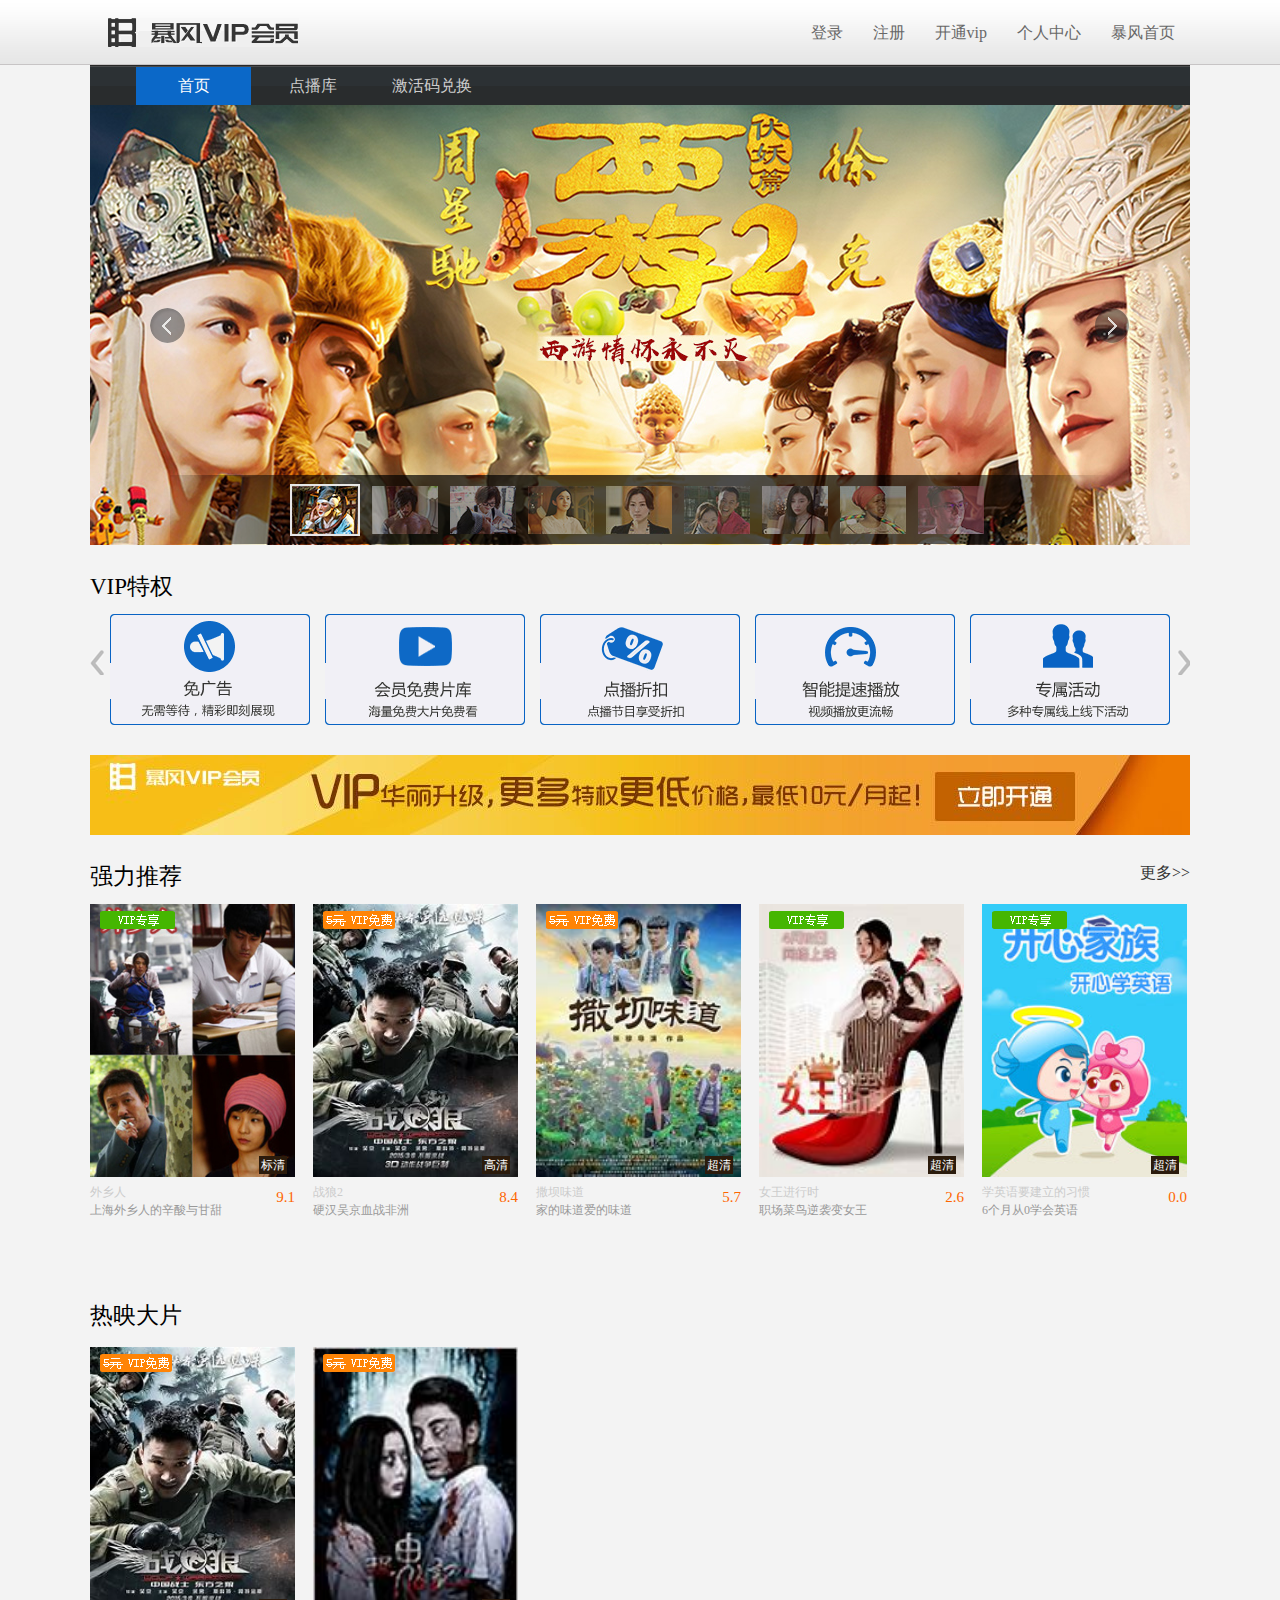
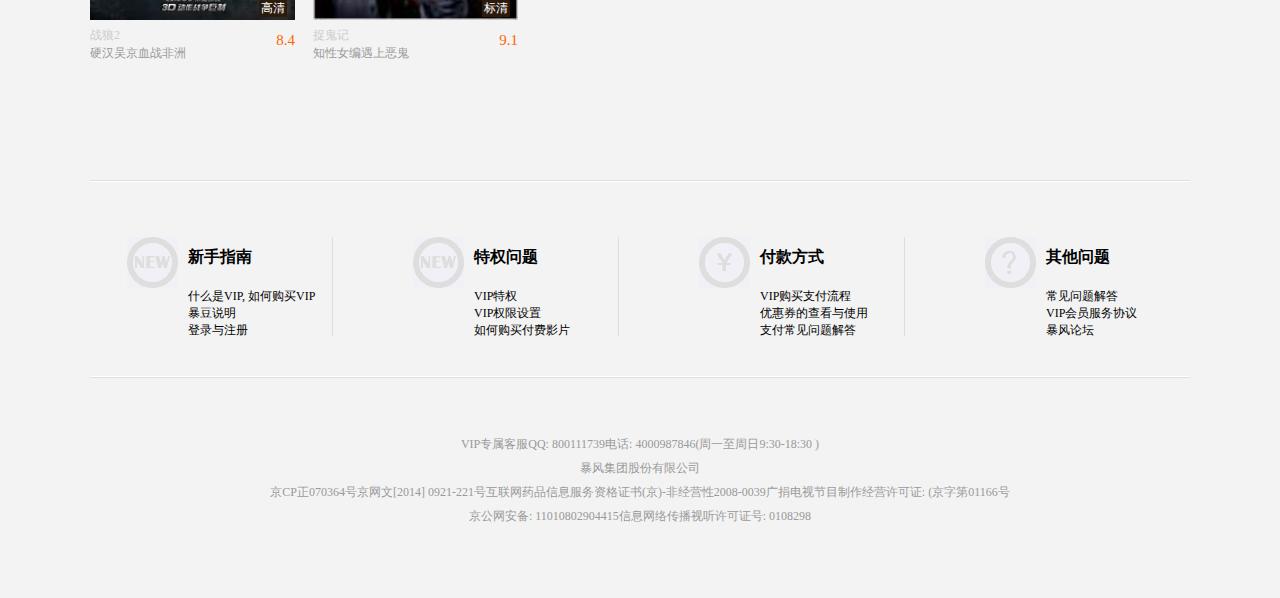
<file: html/index.html>
<!DOCTYPE html>
<html lang="en">
<head>
    <meta charset="UTF-8">
    <title>index</title>
    <link rel="stylesheet" href="../css/reset.css">
    <link rel="stylesheet" href="../css/index.css">
    <script src = "../js/index.js"></script>
</head>
<body>
    <!--  头部导航栏  -->
    <div class="header">
        <div class="wrap wrap_pad">
            <a href="javascript:;" class = "logo">
                <img src="../images/vip.gif" alt="vip">
            </a>
            <ul>
                <li><a href="./login.html">登录</a></li>
                <li><a href="./register.html">注册</a></li>
                <li><a href="javascript:;">开通vip</a></li>
                <li><a href="javascript:;">个人中心</a></li>
                <li><a href="javascript:;">暴风首页</a></li>
            </ul>
        </div>
    </div>

    <div class="main wrap">
        <div class="main_topNav">
            <ul class = "main_topNavMenu">
                <li class="active"><a href="javascript:;">首页</a></li>
                <li><a href="./movies.html">点播库</a></li>
                <li><a href="javascript:;">激活码兑换</a></li>
            </ul>
        </div>
        <div class="main_banner">
            <ul class="lunbo1">
                <li>
                    <img src="../images/image/banner_1.jpg" alt="">
                </li>
                <li>
                    <img src="../images/image/banner_2.jpg" alt="">
                </li>
                <li>
                    <img src="../images/image/banner_3.jpg" alt="">
                </li>
                <li>
                    <img src="../images/image/banner_4.jpg" alt="">
                </li>
                <li>
                    <img src="../images/image/banner_5.jpg" alt="">
                </li>
                <li>
                    <img src="../images/image/banner_6.jpg" alt="">
                </li>
                <li>
                    <img src="../images/image/banner_7.jpg" alt="">
                </li>
                <li>
                    <img src="../images/image/banner_8.jpg" alt="">
                </li>
                <li>
                    <img src="../images/image/banner_9.jpg" alt="">
                </li>
            </ul>
            <div class="bg">
                <ul class="lunbo2">
                    <li class = "active">
                        <img src="../images/image/banner_pic_1.jpg" alt="">
                    </li>
                    <li>
                        <img src="../images/image/banner_pic_2.jpg" alt="">
                    </li>
                    <li>
                        <img src="../images/image/banner_pic_3.jpg" alt="">
                    </li>
                    <li>
                        <img src="../images/image/banner_pic_4.jpg" alt="">
                    </li>
                    <li>
                        <img src="../images/image/banner_pic_5.jpg" alt="">
                    </li>
                    <li>
                        <img src="../images/image/banner_pic_6.jpg" alt="">
                    </li>
                    <li>
                        <img src="../images/image/banner_pic_7.jpg" alt="">
                    </li>
                    <li>
                        <img src="../images/image/banner_pic_8.jpg" alt="">
                    </li>
                    <li>
                        <img src="../images/image/banner_pic_9.jpg" alt="">
                    </li>
                </ul>
            </div>
            <div class="btn btnL"></div>
            <div class="btn btnR"></div>
        </div>
        <div class="main_vip">
            <h3>VIP特权</h3>
            <div class="vip_lunbo">
                <ul class = "vipUl">
                    <li></li>
                    <li></li>
                    <li></li>
                    <li></li>
                    <li></li>
                    <li></li>
                    <li></li>
                    <li></li>
                    <li></li>
                    <li></li>
                    <li></li>
                </ul>
            </div>
            <div class="vip_btn"></div>
            <div class="vip_btn vip_btnR"></div>
        </div>
        <a class="main_ad">
            <img src="../images/image/banner.jpg" alt="">
        </a>
        <div class="recommend">
           <div class="recommend_top">
               <h3>强力推荐</h3>
               <a href="javascript:;">更多>></a>
           </div>
            <ul class = "rec"></ul>
        </div>
        <div class="hot">
            <h3 class="hot_top">热映大片</h3>
            <ul class = "hotMovie">

            </ul>
        </div>
        <div class="split wrap"></div>
        <ul class="others">
            <li>
                <div class="sprite"></div>
                <dl>
                    <dt>新手指南</dt>
                    <dd>什么是VIP, 如何购买VIP</dd>
                    <dd>暴豆说明</dd>
                    <dd>登录与注册</dd>
                </dl>
            </li>
            <li>
                <div class="sprite"></div>
                <dl>
                    <dt>特权问题</dt>
                    <dd>VIP特权</dd>
                    <dd>VIP权限设置</dd>
                    <dd>如何购买付费影片</dd>
                </dl>
            </li>
            <li>
                <div class="sprite"></div>
                <dl>
                    <dt>付款方式</dt>
                    <dd>VIP购买支付流程</dd>
                    <dd>优惠券的查看与使用</dd>
                    <dd>支付常见问题解答 </dd>
                </dl>
            </li>
            <li>
                <div class="sprite"></div>
                <dl>
                    <dt>其他问题</dt>
                    <dd>常见问题解答</dd>
                    <dd>VIP会员服务协议</dd>
                    <dd>暴风论坛</dd>
                </dl>
            </li>
        </ul>
        <div class="split1 wrap"></div>
    </div>
    <!--   页面底部 -->
    <div class="bottom wrap">
        <p>
            VIP专属客服QQ: 800111739电话: 4000987846(周一至周日9:30-18:30 )
        </p>
        <p>
            暴风集团股份有限公司
        </p>
        <p>
            京CP正070364号京网文[2014] 0921-221号互联网药品信息服务资格证书(京)-非经营性2008-0039广捐电视节目制作经营许可证: (京字第01166号
        </p>
        <p>
            京公网安备: 11010802904415信息网络传播视听许可证号: 0108298
        </p>
    </div>
</body>
</html>
</file>
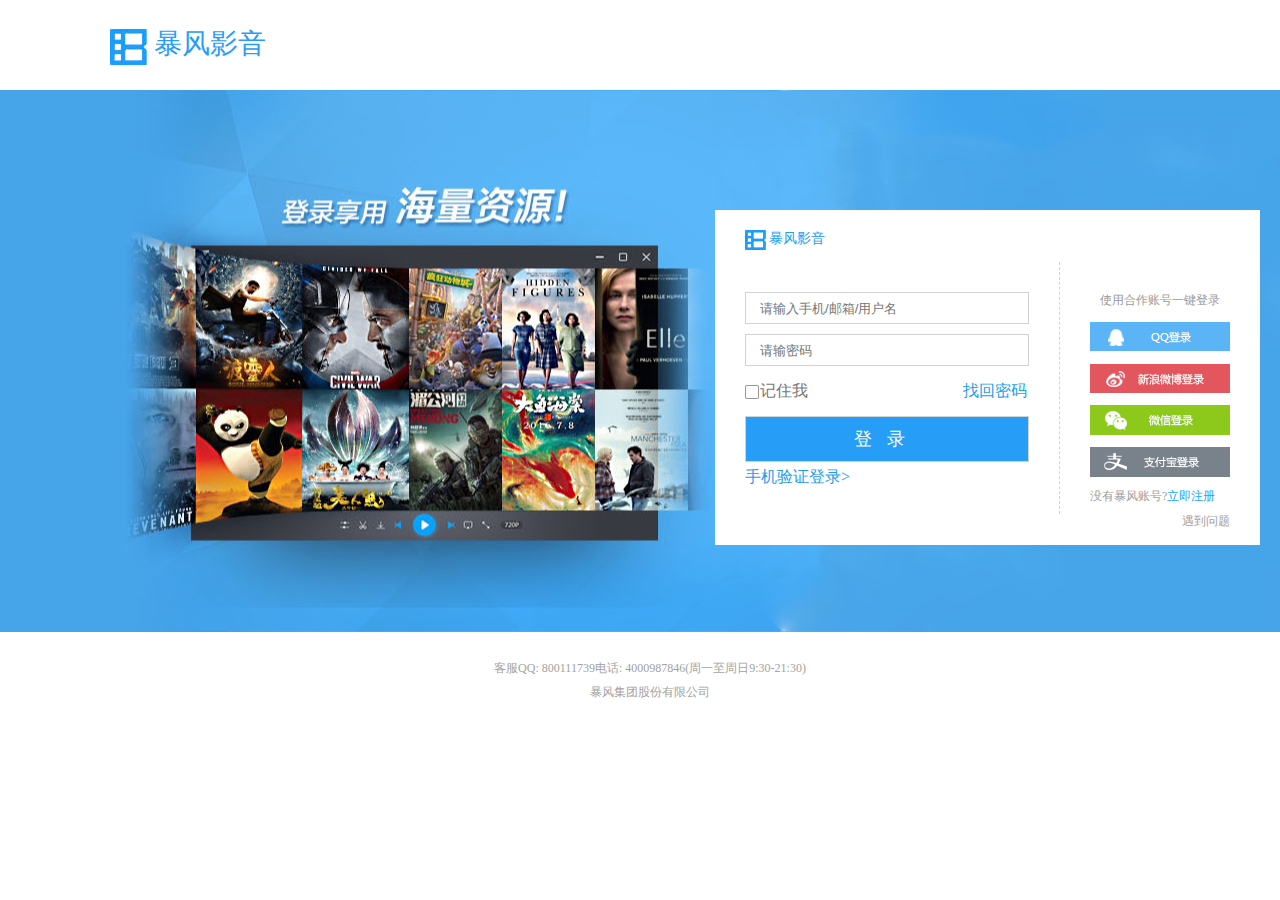
<file: html/login.html>
<!DOCTYPE html>
<html lang="en">
    <head>
        <meta charset="UTF-8">
        <title>login</title>
        <link rel="stylesheet" href="../css/reset.css">
        <link rel="stylesheet" href="../css/login.css">
        <link rel="stylesheet" href="../css/common.css">
        <link rel="stylesheet" href="http://at.alicdn.com/t/font_1540320_uufq89tdins.css">
        <script src = "../js/login.js"></script>
    </head>
<body>
    <!--  页面头部  -->
    <div class="header wrap">
        <a href="javascript:;">
            <img src="../images/logo.gif" alt="">
            暴风影音
        </a>
    </div>
    <!--  页面主体  -->
    <div class="main">

        <div class = "main_right">
            <a href="javascript:;">
                <img src="../images/logo.gif" alt="">
                暴风影音
                <span class = "close iconfont icon-cha"></span>
            </a>
            <form action="#">
                <div id="tip"></div>
                <div class="username input">
                    <span class = "icon-xingmingyonghumingnicheng iconfont "></span>
                    <input id = "username" type="text" placeholder="请输入手机/邮箱/用户名">
                </div>
                <div class="password input">
                    <span class = "icon-suo iconfont "></span>
                    <input id = "userpass" type="password" placeholder="请输密码">
                </div>
                <div class="input input1">
                    <div class="checkbox"></div>记住我
                    <a href="javascript:;" class = "find">找回密码</a>
                </div>
                <button class = "input button logBtn">登录</button>
                <div class="input input1 yanzheng">
                    <a href="javascript:;">手机验证登录&gt;</a>
                </div>
            </form>
            <div class="otherLogin">
                <h3>使用合作账号一键登录</h3>
                <a class="loginBtn QQ"></a>
                <a class="loginBtn weibo"></a>
                <a class="loginBtn weixin"></a>
                <a class="loginBtn zfb"></a>
                <div class="regist">
                    没有暴风账号?<a href="./register.html">立即注册</a>
                </div>
                <div class="other">
                    <span class="iconfont icon-question">遇到问题</span>
                </div>
            </div>
        </div>
    </div>
    <!--  页面底部  -->
    <div class="bottom">
        <p>
            客服QQ: 800111739电话: 4000987846(周一至周日9:30-21:30)
        </p>
        <p>
            暴风集团股份有限公司
        </p>
    </div>
</body>
</html>
</file>
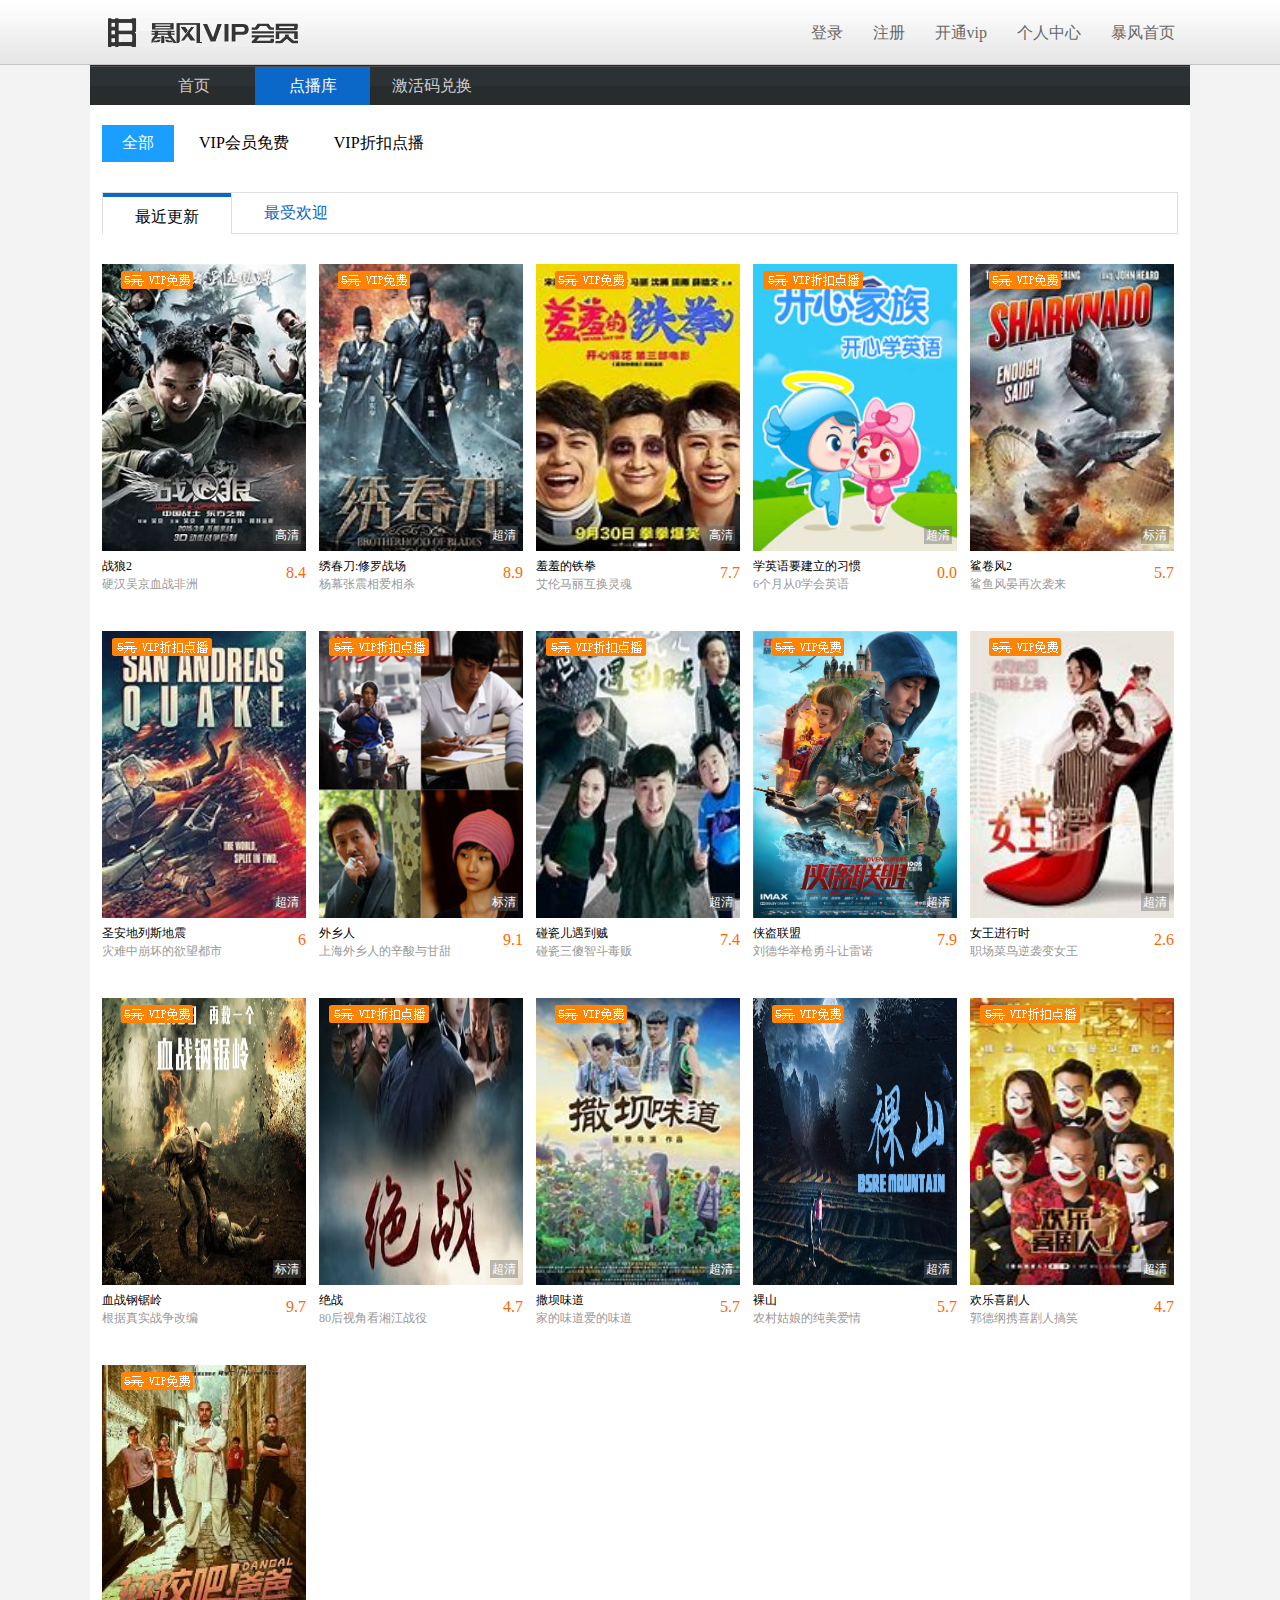
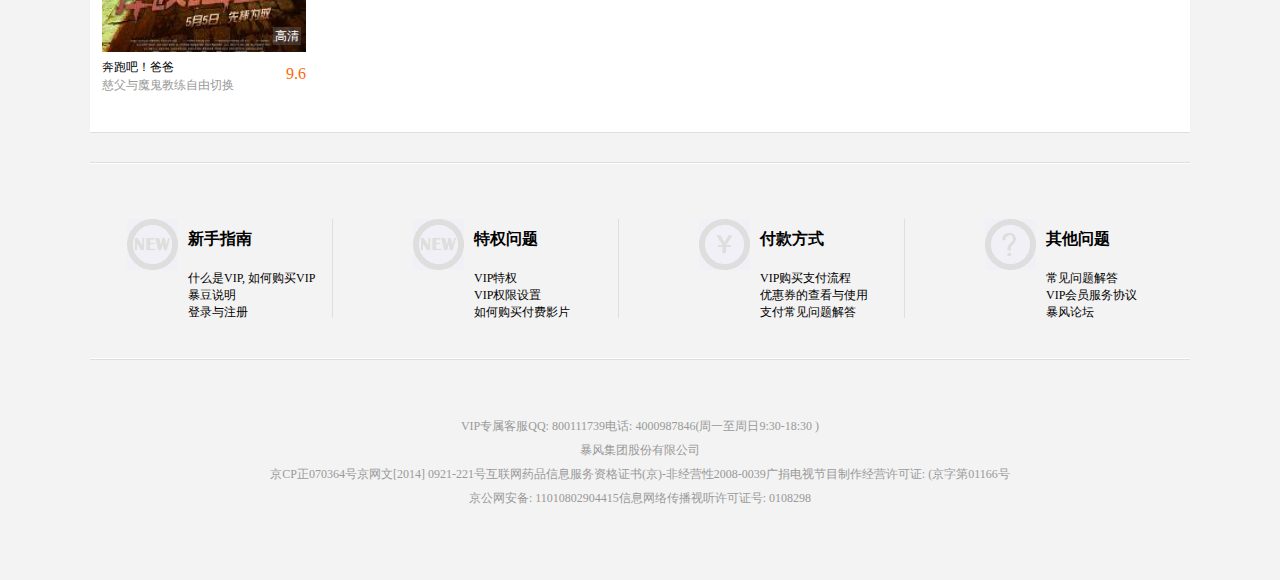
<file: html/movies.html>
<!DOCTYPE html>
<html lang="en">
<head>
    <meta charset="UTF-8">
    <title>movies</title>
    <link rel="stylesheet" href="../css/reset.css">
    <link rel="stylesheet" href="../css/movies.css">
    <script src = "../js/movies.js"></script>
</head>
<body>
    <!--  头部导航栏  -->
    <div class="header">
        <div class="wrap wrap_pad">
            <a href="javascript:;" class = "logo">
                <img src="../images/vip.gif" alt="vip">
            </a>
            <ul>
                <li><a href="./login.html">登录</a></li>
                <li><a href="./register.html">注册</a></li>
                <li><a href="javascript:;">开通vip</a></li>
                <li><a href="javascript:;">个人中心</a></li>
                <li><a href="./index.html">暴风首页</a></li>
            </ul>
        </div>
    </div>
    <!--  页面主体  -->
    <div class="main wrap">
        <div class="main_topNav">
            <ul class = "main_topNavMenu">
                <li><a href="./index.html">首页</a></li>
                <li  class="active"><a href="javascript:;">点播库</a></li>
                <li><a href="javascript:;">激活码兑换</a></li>
            </ul>
        </div>
    <!--   页面主体---电影区     -->
        <div class="main_movies">
            <ul class="movies_nav clearfix">
                <li class = "active"><a href="javascript:;">全部</a></li>
                <li><a href="javascript:;">VIP会员免费</a></li>
                <li><a href="javascript:;">VIP折扣点播</a></li>
            </ul>
            <ul class="moviesSelec clearfix">
                <li class="active">最近更新</li>
                <li >最受欢迎</li>
            </ul>
            <!--      电影资源区      -->
            <ul class="movies_item clearfix"></ul>
        </div>
        <div class="split wrap"></div>
        <ul class="others">
            <li>
                <div class="sprite"></div>
                <dl>
                    <dt>新手指南</dt>
                    <dd>什么是VIP, 如何购买VIP</dd>
                    <dd>暴豆说明</dd>
                    <dd>登录与注册</dd>
                </dl>
            </li>
            <li>
                <div class="sprite"></div>
                <dl>
                    <dt>特权问题</dt>
                    <dd>VIP特权</dd>
                    <dd>VIP权限设置</dd>
                    <dd>如何购买付费影片</dd>
                </dl>
            </li>
            <li>
                <div class="sprite"></div>
                <dl>
                    <dt>付款方式</dt>
                    <dd>VIP购买支付流程</dd>
                    <dd>优惠券的查看与使用</dd>
                    <dd>支付常见问题解答 </dd>
                </dl>
            </li>
            <li>
                <div class="sprite"></div>
                <dl>
                    <dt>其他问题</dt>
                    <dd>常见问题解答</dd>
                    <dd>VIP会员服务协议</dd>
                    <dd>暴风论坛</dd>
                </dl>
            </li>
        </ul>
        <div class="split1 wrap"></div>
    </div>
    <!--   页面底部 -->
    <div class="bottom wrap">
        <p>
            VIP专属客服QQ: 800111739电话: 4000987846(周一至周日9:30-18:30 )
        </p>
        <p>
            暴风集团股份有限公司
        </p>
        <p>
            京CP正070364号京网文[2014] 0921-221号互联网药品信息服务资格证书(京)-非经营性2008-0039广捐电视节目制作经营许可证: (京字第01166号
        </p>
        <p>
            京公网安备: 11010802904415信息网络传播视听许可证号: 0108298
        </p>
    </div>
</body>
</html>
</file>
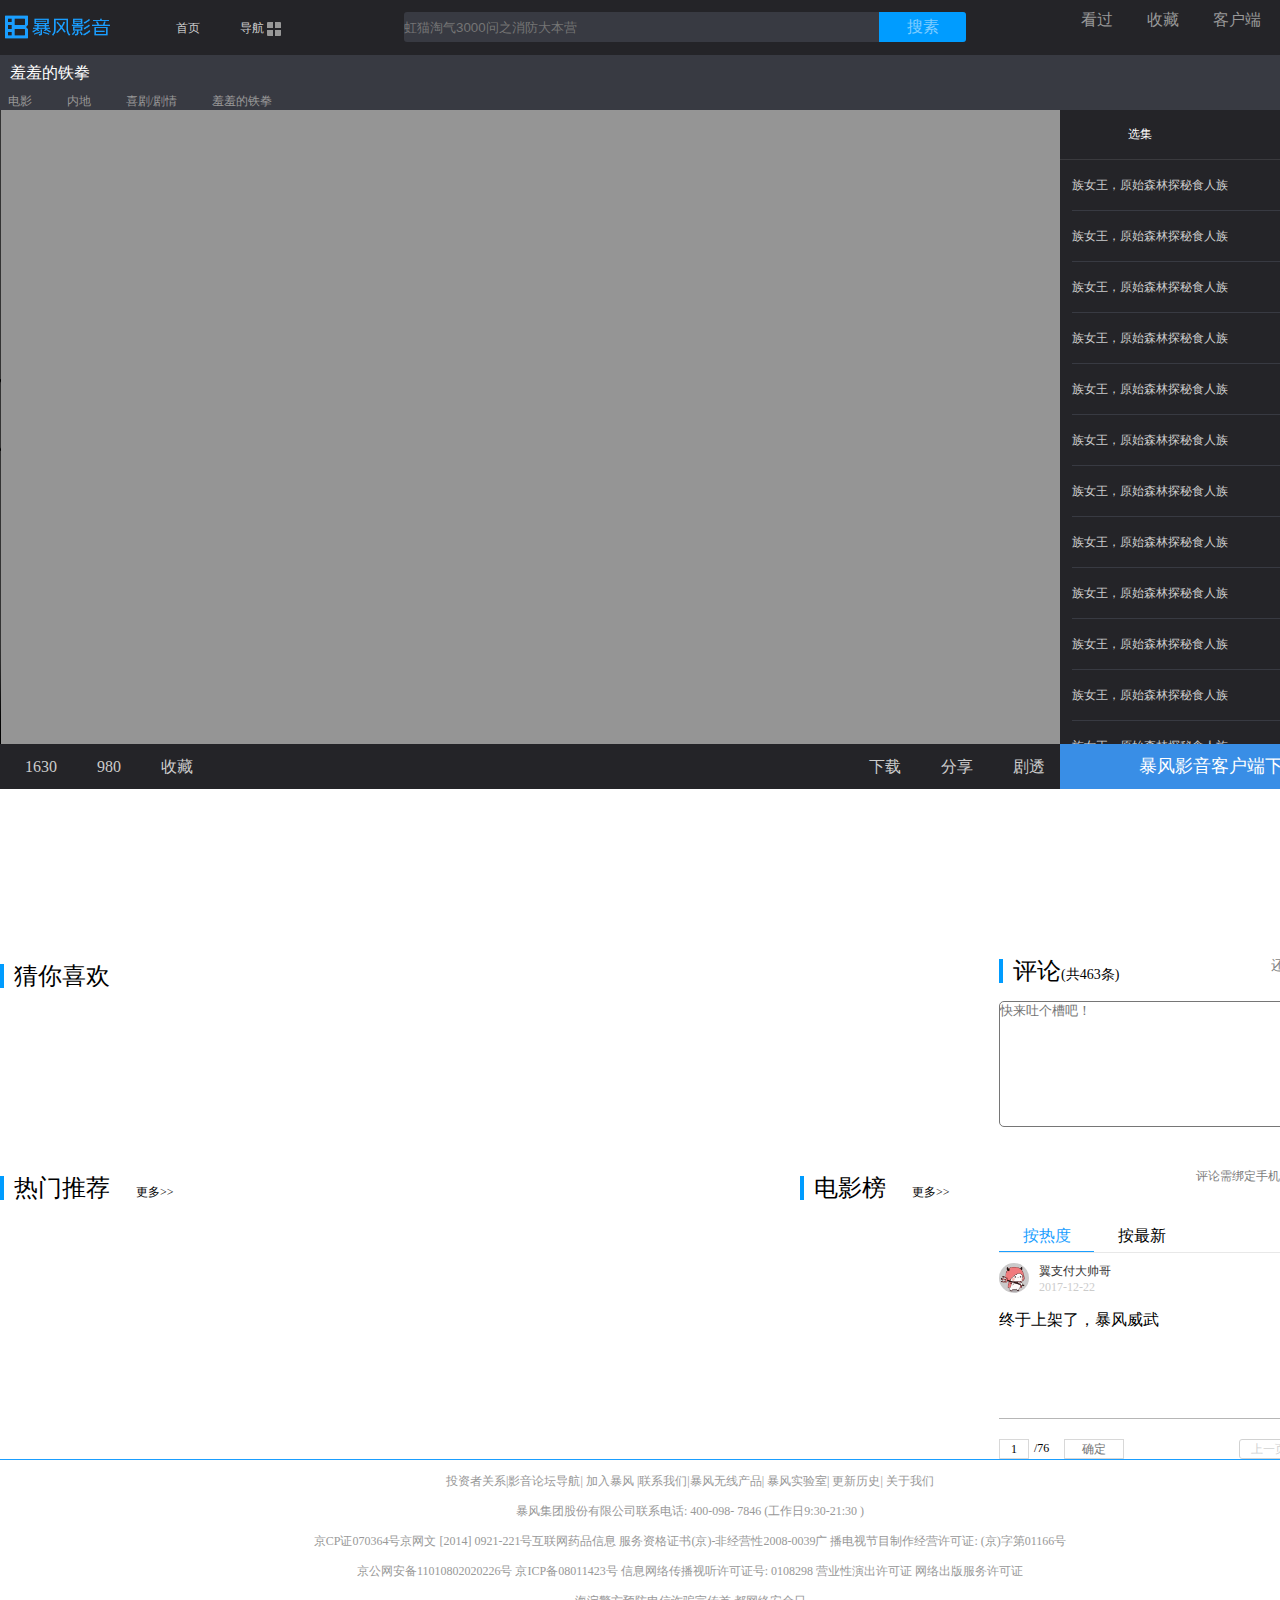
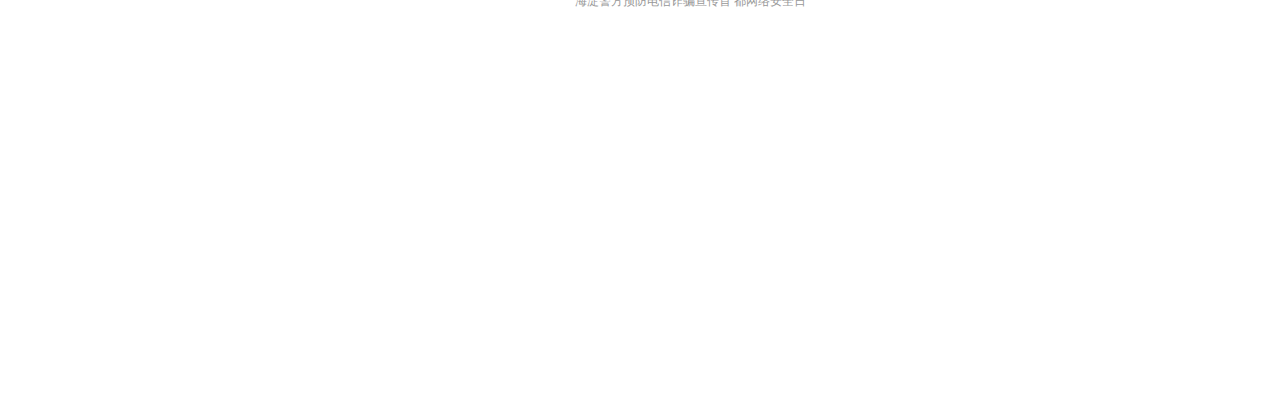
<file: html/play.html>
<!DOCTYPE html>
<html lang="en">
<head>
    <meta charset="UTF-8">
    <title>PLAY</title>
    <link rel="stylesheet" href="../css/reset.css">
    <link rel="stylesheet" href="../css/play.css">
    <link rel="stylesheet" href="http://at.alicdn.com/t/font_1544360_hae0l76ckmg.css">
    <script src="../js/play.js"></script>
</head>
<body>
    <div class="header">
        <div class="wrap" style = "height: 54px">
            <a href="javascript:;" class = "logo"></a>
            <ul class="header_leftNav">
                <li>
                    <a href="./index.html">首页</a>
                </li>
                <li>
                    <a href="javascript:;">
                        导航
                        <div class="sprite"></div>
                    </a>
                </li>
            </ul>
            <div class="header_search">
                <input type="text" placeholder="虹猫淘气3000问之消防大本营">
                <div class="searchBtn">
                    <span class="iconfont icon-sousuo"></span>
                    搜素
                </div>
            </div>
            <ul class="header_rightNav">
                <li>
                    <div class="iconfont icon-lishi"></div>
                    <p>看过</p>
                </li>
                <li>
                    <div class="iconfont icon-shoucangxing"></div>
                    <p>收藏</p>
                </li>
                <li>
                    <div class="iconfont icon-xiazai"></div>
                    <p>客户端</p>
                </li>
                <li>
                    <div class="iconfont icon-zhanghao "></div>
                    <p> 登录/注册</p>
                </li>
            </ul>
        </div>

    </div>
    <!--         页面主体       -->
    <div class="main clearfix">
         <!--    页面主体--视频播放    -->
        <div class="videoPlay clearfix">
            <div class="videoPlay_top wrap">
                <p class="title">羞羞的铁拳</p>
                <div class="path">
                    <a href="javascript:;">
                        <span>电影</span><span class = "iconfont icon-youjiantou"></span>
                    </a>
                    <a href="javascript:;">
                        <span>内地</span><span class = "iconfont icon-youjiantou"></span>
                    </a>
                    <a href="javascript:;">
                        <span>喜剧/剧情</span><span class = "iconfont icon-youjiantou"></span>
                    </a>
                    <a href="javascript:;">
                        <span class = "sTitle">羞羞的铁拳</span>
                    </a>
                </div>
            </div>
            <!--        视频播放区       -->
           <div class="wrap">
               <video class = " video" src="#" autoplay controls></video>

               <div class="sideNav">
                   <p class="select">选集</p>
                   <p class="goods">商品</p>
                   <ul class="selectItem">
                       <li>
                           <a href="javascript:;">
                               <span>族女王，原始森林探秘食人族</span>
                               <span class="iconfont icon-bofang"></span>
                           </a>
                       </li>
                       <li>
                           <a href="javascript:;">
                               <span>族女王，原始森林探秘食人族</span>
                               <span class="iconfont icon-bofang"></span>
                           </a>
                       </li>
                       <li>
                           <a href="javascript:;">
                               <span>族女王，原始森林探秘食人族</span>
                               <span class="iconfont icon-bofang"></span>
                           </a>
                       </li>
                       <li>
                           <a href="javascript:;">
                               <span>族女王，原始森林探秘食人族</span>
                               <span class="iconfont icon-bofang"></span>
                           </a>
                       </li>
                       <li>
                           <a href="javascript:;">
                               <span>族女王，原始森林探秘食人族</span>
                               <span class="iconfont icon-bofang"></span>
                           </a>
                       </li>
                       <li>
                           <a href="javascript:;">
                               <span>族女王，原始森林探秘食人族</span>
                               <span class="iconfont icon-bofang"></span>
                           </a>
                       </li>
                       <li>
                           <a href="javascript:;">
                               <span>族女王，原始森林探秘食人族</span>
                               <span class="iconfont icon-bofang"></span>
                           </a>
                       </li>
                       <li>
                           <a href="javascript:;">
                               <span>族女王，原始森林探秘食人族</span>
                               <span class="iconfont icon-bofang"></span>
                           </a>
                       </li>
                       <li>
                           <a href="javascript:;">
                               <span>族女王，原始森林探秘食人族</span>
                               <span class="iconfont icon-bofang"></span>
                           </a>
                       </li>
                       <li>
                           <a href="javascript:;">
                               <span>族女王，原始森林探秘食人族</span>
                               <span class="iconfont icon-bofang"></span>
                           </a>
                       </li>
                       <li>
                           <a href="javascript:;">
                               <span>族女王，原始森林探秘食人族</span>
                               <span class="iconfont icon-bofang"></span>
                           </a>
                       </li>
                       <li>
                           <a href="javascript:;">
                               <span>族女王，原始森林探秘食人族</span>
                               <span class="iconfont icon-bofang"></span>
                           </a>
                       </li>
                       <li>
                           <a href="javascript:;">
                               <span>族女王，原始森林探秘食人族</span>
                               <span class="iconfont icon-bofang"></span>
                           </a>
                       </li>
                       <li>
                           <a href="javascript:;">
                               <span>族女王，原始森林探秘食人族</span>
                               <span class="iconfont icon-bofang"></span>
                           </a>
                       </li>
                       <li>
                           <a href="javascript:;">
                               <span>族女王，原始森林探秘食人族</span>
                               <span class="iconfont icon-bofang"></span>
                           </a>
                       </li>
                       <li>
                           <a href="javascript:;">
                               <span>族女王，原始森林探秘食人族</span>
                               <span class="iconfont icon-bofang"></span>
                           </a>
                       </li>

                   </ul>
               </div>
               <div class="left">
                   <ul class="pingjia clearfix">
                       <li>
                           <a href="javascript:;">
                               <span class="iconfont icon-dianzan"></span>
                               1630
                           </a>
                       </li>
                       <li>
                           <a href="javascript:;">
                               <span class="iconfont icon-cai"></span>
                               980
                           </a>
                       </li>
                       <li>
                           <a href="javascript:;">
                               <span class="iconfont icon-xinyi"></span>
                               收藏
                           </a>
                       </li>
                   </ul>
                   <ul class="others clearfix">
                       <li>
                           <a href="javascript:;">
                               <span class="iconfont icon-xiazai"></span>
                               下载
                           </a>
                       </li>
                       <li>
                           <a href="javascript:;">
                               <span class="iconfont icon-fenxiang3"></span>
                               分享
                           </a>
                       </li>
                       <li>
                           <a href="javascript:;">
                               <span class="iconfont icon-caidanlan"></span>
                               剧透
                           </a>
                       </li>
                   </ul>
               </div>
               <a class="right">
                   暴风影音客户端下载
               </a>
           </div>
           </div>

        <!--    页面主体--节目区    -->
        <div class="wrap">
            <div class="movieSection clearfix wrap">
                <!--     猜你喜欢       -->
                <div class="guessLike">
                    <p class="title">猜你喜欢</p>
                    <ul class = "likeMovie clearfix"></ul>
                </div>
                <div class="hot">
                    <p class="title">
                        热门推荐
                        <a href="javascript:;">更多>></a>
                    </p>
                    <ul class="hotMovie clearfix">

                    </ul>
                </div>
                <div class="movieRank">
                    <p class="title">
                        电影榜
                        <a href="javascript:;">更多>></a>
                    </p>
                    <ul class="moviePaihang">

                    </ul>
                </div>
            </div>
            <!--    页面主体--评论区    -->
            <div class="commentSection">
                <p class="commentSection_title">
                    评论<span>(共463条)</span>
                    <span>
                    还可以输入 <span>140</span>字
                </span>
                </p>
                <textarea id="textarea" placeholder="快来吐个槽吧！"></textarea>
                <div class="commentBtn">发表评论</div>
                <p class="bangding">评论需绑定手机号 <a href="javascript:;">立即绑定手机号</a></p>
                <ul class = "sortBtn clearfix">
                    <li class = "comBtn" id = "blue">按热度</li>
                    <li class = "comBtn">按最新</li>
                </ul>
                <ul class="commentSec">
                    <li>

                           <a href="javascript:;" class="headerImg">
                               <img src="../images/image/header.jpg" alt="">
                               <p class="name">翼支付大帅哥</p>
                               <p class="titme">2017-12-22</p>
                        </a>
                        <p class="content">
                            终于上架了，暴风威武
                        </p>
                        <span class="iconfont icon-dianzan">
                            <span style = "color: #dfe9ff">161</span>
                        </span>
                    </li>
                </ul>
                <div class="pageNum">
                   <div class="left">
                       <div>1</div>
                       <div>/76</div>
                       <div>确定</div>
                   </div>
                    <div class="right">
                        <div>上一页</div>
                        <div>下一页</div>
                    </div>
                </div>
            </div>
        </div>
        </div>

    <!--  页面底部  -->
    <div class="footer wrap">
        <p>
            投资者关系|影音论坛导航| 加入暴风 |联系我们|暴风无线产品| 暴风实验室| 更新历史| 关于我们
        </p>
        <p>
            暴风集团股份有限公司联系电话: 400-098- 7846 (工作日9:30-21:30 )
        </p>
        <p>
            京CP证070364号京网文 [2014] 0921-221号互联网药品信息 服务资格证书(京)-非经营性2008-0039广 播电视节目制作经营许可证: (京)字第01166号
        </p>
        <p>
            京公网安备11010802020226号 京ICP备08011423号 信息网络传播视听许可证号: 0108298 营业性演出许可证 网络出版服务许可证
        </p>
        <p>
            海淀警方预防电信诈骗宣传首 都网络安全日
        </p>
    </div>

</body>
</html>
</file>
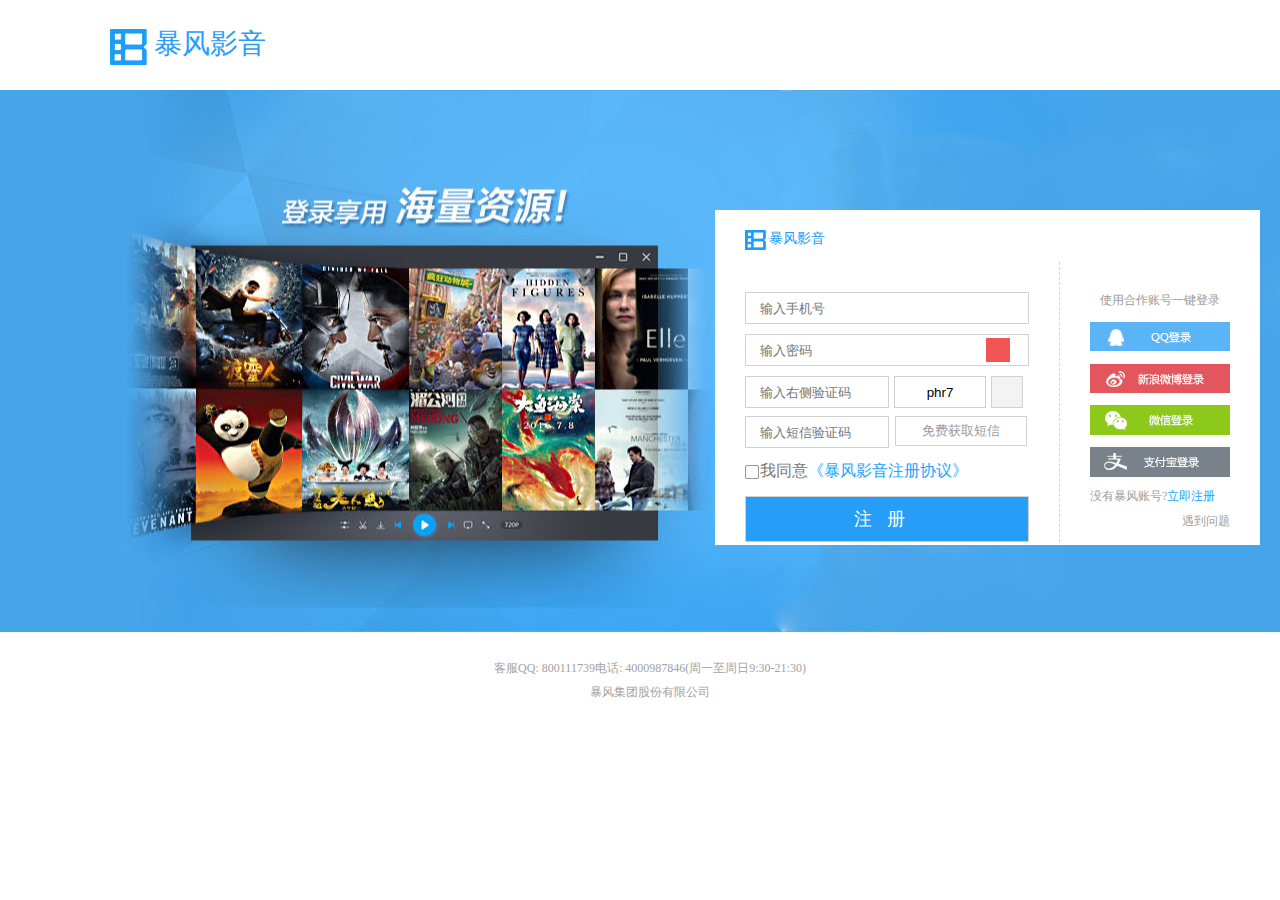
<file: html/register.html>
<!DOCTYPE html>
<html lang="en">
    <head>
        <meta charset="UTF-8">
        <title>register</title>
        <link rel="stylesheet" href="../css/reset.css">
        <link rel="stylesheet" href="../css/register.css">
        <link rel="stylesheet" href="../css/common.css">
        <link rel="stylesheet" href="http://at.alicdn.com/t/font_1540320_uufq89tdins.css">
        <link rel="stylesheet" href="http://at.alicdn.com/t/font_1541043_ymomp5khw3.css">
        <script src = "../js/register.js"></script>
    </head>
<body>
    <!--  页面头部  -->
    <div class="header wrap">
        <a href="javascript:;">
            <img src="../images/logo.gif" alt="">
            暴风影音
        </a>
    </div>
    <!--  页面主体  -->
    <div class="main">

        <div class = "main_right">
            <a href="javascript:;">
                <img src="../images/logo.gif" alt="">
                暴风影音
                <span class = "close iconfont icon-cha"></span>
            </a>
            <form action="#">
                <div id="tip"></div>
                <div class="input">
                    <span class = "iconfont icon-shouji-xian"></span>
                    <input id = "username" type="text" placeholder="输入手机号">
                </div>
                <div class="input">
                    <span class = "iconfont icon-suo"></span>
                    <input id = "userpass" type="password" placeholder="输入密码">
                    <span class = "iconfont icon-Group-"></span>
                </div>
                <div class="input input1">
                   <div class="yanz">
                       <span class = "iconfont icon-anquan"></span>
                       <input type="text"  id = "inputCode" placeholder="输入右侧验证码">
                   </div>
                    <input type="text" class = "value" id = "yzCode" value = "phr7">
                    <button class = "iconfont icon-weiraogoujianxuanzhuan yzBtn" type = "button"></button>
                </div>
                <div class="input input1">
                    <div class="yanz">
                        <span class = "iconfont icon-anquan"></span>
                        <input type="text" placeholder="输入短信验证码" >
                    </div>
                    <input type="button" class = "dxBtn" value="免费获取短信">

                </div>
                <div class="input input1 input2">
                    <div class="checkbox"></div>我同意<a href="javascript:;">《暴风影音注册协议》</a>

                </div>
                <button class = "input button regBtn">注册</button>
            </form>
            <div class="otherLogin">
                <h3>使用合作账号一键登录</h3>
                <a class="loginBtn QQ"></a>
                <a class="loginBtn weibo"></a>
                <a class="loginBtn weixin"></a>
                <a class="loginBtn zfb"></a>
                <div class="regist">
                    没有暴风账号?<a href="javascript:;">立即注册</a>
                </div>
                <div class="other">
                    <span class="iconfont icon-question">遇到问题</span>
                </div>
            </div>
        </div>
    </div>
    <!--  页面底部  -->
    <div class="bottom">
        <p>
            客服QQ: 800111739电话: 4000987846(周一至周日9:30-21:30)
        </p>
        <p>
            暴风集团股份有限公司
        </p>
    </div>
</body>
</html>
</file>
<file: css/index.css>
.wrap {
    width: 1100px;
    margin: 0 auto;
}
body {
    background-color: #f3f3f3;
}
/*头部样式*/
.header {
    height: 65px;
    width: 100%;
    background: url("../images/bg.gif");
    position: relative;
}

.header .logo {
    display: block;
    width: 191px;
    height: 29px;
    position: absolute;
    top: 0;
    bottom: 0;
    margin: auto 18px;
}
/*头部导航栏*/
.header ul {
    float: right;

}
.header ul>li {
    float: left;
    margin: 0 15px;
    line-height: 65px;
}

.header ul>li>a {
    color: #686868;
}
.header ul>li:hover a {
    color: #20a5ff;
}
/*————————————————————————————————————————————————————————————————————————*/
/*页面主体*/
/*主体导航栏*/
.main_topNav {
    height: 38px;
    padding-top: 2px;
    background: url("../images/main_nav.png");
}
.main_topNav ul {
    padding-left: 44px;
}
.main_topNav ul>li {
    float: left;
    line-height: 38px;
    height: 38px;
    width: 115px;
    text-align: center;
    margin: 0px 2px;
}
.main_topNav ul>li.active,
.main_topNav ul>li:hover{
    background: #0b68c8;
}
.main_topNav ul>li.active a,
.main_topNav ul>li:hover a {
    color: #fff;
}
.main_banner {
    height: 440px;
    width: 100%;
    background: red;
    position: relative;
    text-align: center;
}
.main_banner>.lunbo1 {
    width: 100%;
    height: 100%;
    position: absolute;
}
.main_banner>.lunbo1>li {
    position: absolute;
    opacity: 0;
}
.main_banner>.lunbo1>li:first-child {
    opacity: 1;
}
.main_banner .lunbo2 {
    position: absolute;
    bottom: 9px;
    font-size: 0px;
    left: 0;
    right: 0;
    margin: 0 auto;
    width: 712px;
    z-index: 1;
}
.main_banner .lunbo2>li {
    float: left;
    margin: 0 6px;
    opacity: 0.5;
}
.main_banner .lunbo2>li.active {
    opacity: 1;
    margin-top: -2px;
    border: 2px solid #e6e6e6;
}
.main_banner>.bg {
    width: 940px;
    height: 70px;
    position: absolute;
    bottom: 0px;
    background-image: url("../images/image/vip-tips.png");
    background-position: -90px -101px;
    z-index: 2;
    left: 0;
    right: 0;
    margin: 0 auto;
}
.main_banner>.btn {
    height: 35px;
    width: 35px;
    background-image: url("../images/image/vip-tips.png");
    background-position: -4px -54px;
    position: absolute;
    top: 0;
    bottom: 0;
    margin: auto 0;
    border-radius: 50%;
}
.main_banner>.btnL {
    left: 60px;
}
.main_banner>.btnR {
    right: 0px;
    background-position: -48px -54px;
    right: 60px;
}
/*页面主体————vip部分*/
.main_vip {
    width: 100%;
    height: 180px;
    padding-top: 30px;
    position: relative;
}
.main_vip>h3 {
    font-size: 23px;
    font-weight: normal;
    line-height: 1;
    padding-bottom: 16px;
}
.main_vip>.vip_lunbo {
    width: 1060px;
    height: 111px;
    position: relative;
    /*background: cyan;*/
    margin: 0 auto;
    overflow: hidden;
}
.main_vip>.vip_lunbo ul{
    width: 2350px;
    display: inline-block;
    position: absolute;
}
.main_vip>.vip_lunbo ul>li {
    width: 200px;
    height: 111px;
    background: url("../images/image/vip-powers.png");
    float: left;
    margin-right: 15px;
}
.main_vip>.vip_lunbo ul>li:nth-of-type(2){
     background-position: -200px 0px;
 }
.main_vip>.vip_lunbo ul>li:nth-of-type(3){
    background-position: -400px 0px;
}
.main_vip>.vip_lunbo ul>li:nth-of-type(4){
    background-position: -600px 0px;
}
.main_vip>.vip_lunbo ul>li:nth-of-type(5){
    background-position: -800px 0px;
}
.main_vip>.vip_lunbo ul>li:nth-of-type(6){
    background-position: -1000px 0px;
}
.main_vip>.vip_lunbo ul>li:nth-of-type(7){
    background-position: -1200px 0px;
}
.main_vip>.vip_lunbo ul>li:nth-of-type(8){
    background-position: -1400px 0px;
}
.main_vip>.vip_lunbo ul>li:nth-of-type(9){
    background-position: -1600px 0px;
}
.main_vip>.vip_lunbo ul>li:nth-of-type(10){
    background-position: -1800px 0px;
}
.main_vip>.vip_lunbo ul>li:last-of-type {
    margin-right: 0px;
    background-position: -2000px 0px;
}
.main_vip>.vip_btn {
    height: 25px;
    width: 14px;
    background-image: url("../images/image/vip-bgs.png");
    background-position: 0px -124px;
    position: absolute;
    top: 50%;
}
.main_vip>.vip_btnR {
    background-position: -14px -124px;
    right: 0px;
}
.main_ad {
    display: block;
    height: 80px;
}
.recommend {
    padding-top: 30px;
}
.recommend_top {
    overflow: hidden;
    line-height: 1;
    padding-bottom: 16px;
}
.recommend_top>h3,
.hot_top{
    float: left;
    font-weight: normal;
    font-size: 23px;
}
.recommend_top>a {
    float: right;
    color: #333;
}
.recommend>ul,
.hot>ul{
    height: 326px;
}
.recommend>ul>li,
.hot>ul>li{
    height: 100%;
    width: 205px;
    line-height: 1;
    font-size: 0px;
    position: relative;
    float: left;
    margin-right: 18px;
}
.recommend>ul>li:last-of-type {
    margin-right: 0px;
}
.recommend>ul>li img,
.hot>ul>li img{
    width: 100%;
    height: 273px;
}

.recommend>ul>li .title,
.hot>ul>li .title{
    padding-top: 9px;
    font-size: 12px;
}
.recommend>ul>li .intro,
.hot>ul>li .intro{
    padding-top: 6px;
    font-size: 12px;
    color: #999;
}
.recommend>ul>li .pinfen,
.hot>ul>li .pinfen{
    font-size: 15px;
    color: #fe6600;
    position: absolute;
    right: 0;
    bottom: 25px;
}
.recommend>ul>li .pinzhi,
.hot>ul>li .pinzhi{
    background-color: #2b1b0c;
    color: #fff;
    font-size: 12px;
    line-height: 18px;
    width: 28px;
    text-align: center;
    position: absolute;
    right: 8px;
    bottom: 56px;
}
.recommend>ul>li .vip_icon,
.hot>ul>li .vip_icon{
    width: 75px;
    height: 18px;
    background-image: url("../images/image/vip-tips.png");
    background-position: 0px -20px;
    position: absolute;
    top: 7px;
    left: 10px;
}
.recommend>ul>li:nth-of-type(2) .vip_icon,
.recommend>ul>li:nth-of-type(3) .vip_icon,
.hot>ul>li .vip_icon{
    background-position: -110px 0px;
}
/*页面主体————————————热映大片*/
.hot {
    padding-top: 70px;
    padding-bottom: 107px;
}
.hot_top {
    padding-bottom: 16px;
}
.hot ul {
    clear: both;
}
.split {
    border-top: 1px solid #dedede ;
    border-bottom: 1px solid #fff ;
}
.split1 {
    border-bottom: 1px solid #dedede ;
    border-top: 1px solid #fff ;
}
.others {
    padding-top: 55px;
    padding-bottom: 40px;
    overflow: hidden;
}
.others>li {
    float: left;
    padding-left: 80px;
    height: 99px;
    border-right: 1px solid #dedede;
    width: 205px;
}
.others>li>dl {
    float: left;
    margin-left: 10px;
}
.others>li:first-child {
    margin-left: -43px;
}
.others>li:last-child {
    border: 0;
}
.others>li>dl>dt {
    font-weight: bold;
    padding-top: 10px ;
    padding-bottom: 20px;
}
.others>li>dl>dd {
    font-size: 12px;
}
.others>li> .sprite {
    height: 51px;
    width: 51px;
    background-image: url("../images/image/vip-powers.png") ;
    background-position: 0px -111px;
    float: left;
}
.others>li:nth-of-type(2)> .sprite {
    background-position: -51 px -111px;
}
.others>li:nth-of-type(3)> .sprite {
    background-position: -102px -111px;
}
.others>li:nth-of-type(4)> .sprite {
    background-position: -153px -111px;
}
.bottom {
    padding-top: 60px;
    padding-bottom: 76px;
    text-align: center;
    line-height: 1;
    font-size: 12px;
    color: #999999;
}
.bottom>p {
    padding-bottom: 12px;
}
.bottom>p:last-of-type {
    padding-bottom: 0px;
}
</file>
<file: css/login.css>
/*页面主体*/

.main .input {
    width: 282px;
    border: 1px solid #d2d2d2;
    height: 30px;
    font-size: 0px;
    color: #787878;
    line-height: 30px;
    margin-bottom: 10px;
}
.main .input .iconfont{
    padding: 0px 7px;
    font-size: 18px;

}
.main .input input{
    border: 0;
    background: #fff;
    width: 250px;
    height: 100%;
    vertical-align: top;
    outline: none;
}
.main .input1 {
    font-size: 16px;
    overflow: hidden;
    border: 0px;
}


.main .input1>.find {
    float: right;
    color: #1d9ded;
}

.main .yanzheng>a{
    color: #1d9ded;
}
</file>
<file: css/common.css>
body {
    min-width: 1300px;
}
.wrap {
    position: relative;
    width: 1080px;
   margin: 0 auto;
}
/*页面头部*/
.header {
    height: 90px;
    /*background: #bfa;*/
    overflow: hidden;
}
.header>a {
    display: block;
    height: 37px;
    font-size: 28px;
    color: #269df7;
    margin-top: 25px;

}
.header>a>img {
    vertical-align: middle;
}
/*页面主体样式*/
.main {
    height: 542px;
    background-image: url("../images/bgimg.jpg");
    background-position: -175px;
    position: relative;
}
.main>.main_right>form {
    /*border: 1px solid red;*/
    float: left;
    width: 284px;
    padding-bottom: 12px;
    border-right: 1px dashed #d4d4d4;
    margin-right: 30px;
    position: relative;
}
.main>.main_right {
    padding: 20px 30px 0px ;
    background: white;
    min-width: 280px;
    height: 315px;
    position: absolute;
    top: 120px;
    right: 40px;
    overflow: hidden;
}
.main>.main_right>a {
    display: block;
    height: 20px;
    font-size: 14px;
    color: #269df7;
    margin-bottom: 12px;
}
.main>.main_right>a>img {
    height: 100%;
    vertical-align: middle;
}
.main>.main_right>a>.close {
    float: right;
    color: #888;

}
.main>.main_right>form {
    padding-top: 30px;
    padding-right: 30px;

}
/*---------------------------------------------*/
.main .otherLogin {
    float: right;
    width: 140px;
}
.main .otherLogin>h3 {
    font-weight: normal;
    font-size: 12px;
    text-align: center;
    color: #9a9a9a;
    padding-top: 30px;
}
.main .otherLogin>.loginBtn {
    height: 30px;
    display: block;
    background-image: url("../images/sprite02.png");
    margin-top: 12px;
}
.main .otherLogin>.loginBtn.QQ {
    background-position: 0px -99px;
}
.main .otherLogin>.loginBtn.weibo {
    background-position: -150px -99px;
}
.main .otherLogin>.loginBtn.weixin {
    background-position: 0px -140px;
}
.main .otherLogin>.loginBtn.zfb {
    background-position: -150px -140px;
}
.main .otherLogin>.regist {
    height: 30px;
    margin-top: 4px;
    line-height: 30px;
    font-size: 12px;
    color: #9d9d9d;
}
.main .otherLogin>.regist>a {
    color: #20a5ff;
}
.main .otherLogin>.other {
    text-align: right;
}
.main .otherLogin>.other>span {

    font-size: 12px;
    color: #9d9d9d;
}
.main .input1 .checkbox {
    margin-top: 8px;
    width: 15px;
    height: 15px;
    background-image: url("../images/sprite01.jpg");
    background-position: 0px 18px;
    float: left;
}
.main .button {
    background: #269df7;
    font-size: 18px;
    color: white;
    outline: none;
    height: 46px;
    width: 100%;
    letter-spacing: 15px;
    margin-bottom: 0px;
}
#tip {
    height: 20px;
    position: absolute;
    width: 100%;
    top: 9px;
    font-size: 12px;
}
#tip.right {
    color: green;
}
#tip.wrong {
    color: red;
}
/*页面底部样式*/
.bottom {
    padding-top: 24px;
    padding-bottom: 40px;
    text-align: center;
    color: #a2a2a2;
    line-height: 24px;
    font-size: 12px;
}
</file>
<file: css/movies.css>
.wrap {
    width: 1100px;
    margin: 0 auto;
}
.clearfix:after {
    content: "";
    display: block;
    clear: both;
}
body {
    background-color: #f3f3f3;
}
/*头部样式*/
.header {
    height: 65px;
    width: 100%;
    background: url("../images/bg.gif");
    position: relative;
}

.header .logo {
    display: block;
    width: 191px;
    height: 29px;
    position: absolute;
    top: 0;
    bottom: 0;
    margin: auto 18px;
}
/*头部导航栏*/
.header ul {
    float: right;

}
.header ul>li {
    float: left;
    margin: 0 15px;
    line-height: 65px;
}

.header ul>li>a {
    color: #686868;
}
.header ul>li:hover a {
    color: #20a5ff;
}

/*————————————————————————————————————————————————————————————————————————*/
/*页面主体*/
/*主体导航栏*/
.main_topNav {
    height: 38px;
    padding-top: 2px;
    background: url("../images/main_nav.png");
}
.main_topNav ul {
    padding-left: 44px;
}
.main_topNav ul>li {
    float: left;
    line-height: 38px;
    height: 38px;
    width: 115px;
    text-align: center;
    margin: 0px 2px;
}

.main_topNav ul>li.active,
.main_topNav ul>li:hover{
    background: #0b68c8;
}
.main_topNav ul>li.active a,
.main_topNav ul>li:hover a {
    color: #fff;
}
/*页面主体---电影区样式*/
.main_movies {
    padding: 20px 12px 0px;
    background: #fff;
    border-bottom: 1px solid #dedede;
    margin-bottom: 29px;
}
.movies_nav {
    margin-bottom: 30px;
}
.movies_nav>li {
    float: left;
    padding: 8px 20px;
    margin-right: 5px;
}
.movies_nav>li>a {
    color: #000;
}
.movies_nav>li.active,
.movies_nav>li:hover{
    background: #1a9eff;
}
.movies_nav>li.active>a,
.movies_nav>li:hover>a{
    color: #fff;
}
.moviesSelec {
    border: 1px solid #dedede;
    height: 40px;
}
.moviesSelec>li {
    float: left;
    height: 40px;
    line-height: 40px;
    width: 128px;
    text-align: center;
    color: #0b68c8;
    background: #fff;

    cursor: pointer;
}
.moviesSelec>li:nth-of-type(n+2){
    border-left:1px solid #dedede ;
}
.moviesSelec>li:nth-of-type(1){
    border-right: none !important;
}
.moviesSelec>li.active {
    height: 37px;
    border-top: 4px solid #0b68c8;
    color: #000;
    border-right:1px solid #dedede;
}
/*电影资源区*/
.movies_item {
    padding-top: 30px;


}
.movies_item>li {
    float: left;
    width: 204px;
    height: 367px;
    margin-right: 13px;
    line-height: 1;
    position: relative;
}
.movies_item>li:nth-of-type(5n){
    margin-right: 0px;
}
.movies_item>li>a {
    display: block;
    font-size: 12px;
}
.movies_item>li>a>img {
    display: block;
    width: 100%;
    height: 287px;
}
.movies_item>li>a>.name {

    color: #000;
    padding-top: 9px;
}
.movies_item>li>a>.infro {
    color: #999;
    padding-top: 6px;
}
.movies_item>li>a>.score {
    color: #f60;
    font-size: 16px;
    position: absolute;
    right: 0px;
    bottom: 50px;
}
.movies_item>li>a>.pingzhi {
    height: 18px;
    width: 28px;
    color: #fff;
    line-height: 18px;
    text-align: center;
    background: rgba(100,100,100,.4);
    position: absolute;
    right: 5px;
    bottom: 87px;
}
.movies_item>li>a>.sprite {
    position: absolute;
    top: 7px;
    left: 10px;
    background-image: url("../images/image/vip-tips.png");
}
.movies_item>li.vipfree>a>.sprite {
    height: 18px;
    width: 82px;
    background-position: -101px 0px;
}
.movies_item>li.vipagio>a>.sprite {
    height: 18px;
    width: 100px;
    background-position: 0px 0px;
}
.split {
    border-top: 1px solid #dedede ;
    border-bottom: 1px solid #fff ;
}
.split1 {
    border-bottom: 1px solid #dedede ;
    border-top: 1px solid #fff ;
}
.others {
    padding-top: 55px;
    padding-bottom: 40px;
    overflow: hidden;
}
.others>li {
    float: left;
    padding-left: 80px;
    height: 99px;
    border-right: 1px solid #dedede;
    width: 205px;
}
.others>li>dl {
    float: left;
    margin-left: 10px;
}
.others>li:first-child {
    margin-left: -43px;
}
.others>li:last-child {
    border: 0;
}
.others>li>dl>dt {
    font-weight: bold;
    padding-top: 10px ;
    padding-bottom: 20px;
}
.others>li>dl>dd {
    font-size: 12px;
}
.others>li> .sprite {
    height: 51px;
    width: 51px;
    background-image: url("../images/image/vip-powers.png") ;
    background-position: 0px -111px;
    float: left;
}
.others>li:nth-of-type(2)> .sprite {
    background-position: -51 px -111px;
}
.others>li:nth-of-type(3)> .sprite {
    background-position: -102px -111px;
}
.others>li:nth-of-type(4)> .sprite {
    background-position: -153px -111px;
}
/*页面底部样式*/
.bottom {
    padding-top: 60px;
    padding-bottom: 76px;
    text-align: center;
    line-height: 1;
    font-size: 12px;
    color: #999999;
}
.bottom>p {
    padding-bottom: 12px;
}
.bottom>p:last-of-type {
    padding-bottom: 0px;
}
</file>
<file: css/play.css>
/*版心*/
.wrap {
    width: 1380px;
    margin: 0 auto;
    position: relative;
}
body {
    min-width: 1380px;
    height: 2000px;
}
.clearfix:after {
    content: "";
    display: block;
    clear: both;
}
/*头部样式*/
.header {
    height: 55px;
    width: 100%;
    background: #242428;
    position: relative;
}
.header .logo {
    display: block;
    height: 38px;
    width: 175px;
    background: url("../images/image/indexicons.png") 0px -565px;
    position: absolute;
    top: 0;
    left: -30px;
    bottom: 0;
    margin: auto 0;
    transform: scale(.6);
}
.header_leftNav {
    position: absolute;
    height: 14px;
    font-size: 12px;
    top: 0;
    bottom: 0;
    margin: auto 0;
    left: 156px;
}
.header_leftNav>li {
    float: left;
    margin: 0 20px;
}
.header_leftNav>li:hover a,
.header_rightNav>li:hover{
    color: #1a9eff;
    cursor: pointer;
}
.header_leftNav>li .sprite {
    height: 14px;
    width: 14px;
    display: inline-block;
    vertical-align: middle;
    background-image: url("../images/image/indexicons.png");
    background-position: right -562px;
}
.header_search {
    width: 562px;
    height: 30px;
    border-radius: 3px;
    background: #383a42;
    position: absolute;
    top: 0;
    bottom: 0;
    margin: auto 0;
    left: 404px;
    overflow: hidden;
}
.header_search>input {
    border: 0;
    outline: none;
    background: transparent;
    width: 475px;
    height: 100%;
}
.header_search>.searchBtn {
    float: right;
   color: rgba(255, 255, 255, 0.5);
    width: 87px;
    background: #009cff;
    height: 100%;
    text-align: center;
    line-height: 30px;
    cursor: pointer;

}
.header_rightNav {
    float: right;
}
.header_rightNav>li {
    float: left;
    color: #989898;
    text-align: center;
    margin: 10px 17px;

}
/*页面主体样式*/
.videoPlay {
    background: #242428;
}
.videoPlay .title {
    padding: 10px 0;
    color: #fff;
    line-height: 1;
}
.videoPlay_top {
    background: #383a42;
}
.videoPlay_top .title {
    padding-left: 10px;
}
.videoPlay .path>a {
    color: #989898;
    font-size: 12px;
}
.videoPlay .path>a>span {
    padding: 0px 8px;
}
.videoPlay .video {
    height: 634px;
    width: 1060px;
    background: #959595;
    float: left;

}
.videoPlay .sideNav {
    width: 320px;
    height: 634px;
    float: left;
    background: #242428;
}
.videoPlay .sideNav>p {
    float: left;
    width: 50%;
    height: 49px;
    text-align: center;
    line-height: 49px;
    color: #fff;
    font-size: 12px;
    cursor: pointer;
    border-bottom: 1px solid #3a3a3e;
}
.videoPlay .sideNav>p:hover {
    color: #20a5ff;
    border-bottom: 1px solid #1a9eff;
}
.videoPlay .sideNav>.selectItem {
    height: 585px;
    width: 100%;
    overflow: auto;
}
.videoPlay .sideNav>.selectItem>li {
    line-height: 50px;
    border-bottom: 1px solid #383a42;
    margin: 0 12px;
    font-size: 12px;
}
.videoPlay .sideNav>.selectItem>li .iconfont {
    float: right;
    margin-right: 3px;
    font-size: 18px;
}
.videoPlay .left {
    width: 1060px;
    float: left;
}
.videoPlay .pingjia {
    float: left;
}
.videoPlay .pingjia>li,
.videoPlay .others>li{
    float: left;
    margin: 0 15px;
    line-height: 45px;
}
.videoPlay .pingjia>li:hover a,
.videoPlay .others>li:hover a {
    color: #fff;
}
.videoPlay .pingjia>li .iconfont,
.videoPlay .others>li .iconfont{
    margin: 5px;
}
.videoPlay .others {
   float: right;

}
.videoPlay .right {
    display: block;
    float: left;
    width: 320px;
    line-height: 45px;
    text-align: center;
    background: #398ee6;
    color: #fff;
    font-size: 18px;
}
/*节目区样式*/
.movieSection {
    width: 999px;
    float: left;
    padding-top: 175px;

}
.guessLike .title,
.hot .title,
.movieRank .title,
.commentSection_title{
    border-left: 4px solid #009cff;
    padding-left: 10px;
    font-size: 24px;
    line-height: 1;
    margin-bottom: 18px;
}
.guessLike .likeMovie {
    width: 999px;
}
.guessLike .likeMovie>li {
    float: left;
    height: 308px;
    width: 180px;
    font-size: 0;
    margin-right: 20px;
    position: relative;
}
.guessLike .likeMovie>li:nth-of-type(5n){
    margin-right: 0;
}
.guessLike .likeMovie>li>a {
    display: block;
}
.guessLike .likeMovie>li>a>img {
    width: 100%;
    height: 240px;
}
.guessLike .likeMovie>li>a>.name {
    color: #000;
    font-size: 14px;
    padding-top: 13px;
    padding-bottom: 8px;
    line-height: 1;
}
.guessLike .likeMovie>li>a>.intro {
    font-size: 14px;
    color: #989898;
    line-height: 1;
}
.guessLike .likeMovie>li>a>.pinfeng {
    position: absolute;
    color: #fc4413;
    font-size: 12px;
    right: 0px;
    bottom: 43px;
}

.hot {
    padding-top: 170px;
    width: 800px;
    float: left;
}
.hot .title>a,
.movieRank .title>a{
    font-size: 12px;
    margin-left: 20px;
    color: #000;
}
.hot .hotMovie>li {
    float: left;
    width: 180px;
    height: 135px;
    margin-right: 20px;
    margin-bottom: 20px;
    position: relative;
}
.hot .hotMovie>li img {
    height: 100%;
    width: 100%;
}
.hot .hotMovie>li .name {
    color: #fff;
    font-size: 12px;
    position: absolute;
    left: 8px;
    bottom: 10px;
}

.movieRank {
    padding-top: 170px;
    width: 180px;
    float: left;
}
.moviePaihang>li:first-of-type {
    position: relative;
    line-height: 20px;
    margin-bottom: 8px;
}
.moviePaihang>li:first-of-type>a{
    display: block;
}
.moviePaihang>li:first-of-type>a>img {
    height: 135px;
    width: 180px;
}
.moviePaihang>li:first-of-type>a>.bottom {
    height: 30px;
    position: absolute;
    bottom: 3px;
    background-color: rgba(100,100,100,.3);
    width: 100%;
    line-height: 30px;
    color: #fff;
}
.moviePaihang>li:first-of-type>a .ranking {
    height: 16px;
    width: 16px;
    display: inline-block;
    border-radius: 50%;
    background: #20a5ff;
    margin: 0px 5px 0px 10px;
    font-size: 14px;
    text-align: center;
    line-height: 16px;

}
.moviePaihang>li {
    line-height: 33px;
}
.moviePaihang>li>.ranking {
    height: 14px;
    width: 14px;
    display: inline-block;
    background: #989898;
    border-radius: 50%;
    color: #fff;
    font-size: 12px;
    text-align: center;
    line-height: 14px;
}
.moviePaihang>li>.name {
    font-size: 13px;
}
.moviePaihang>li>.pinfeng {
    float: right;
    color: #fc4413;
}

/*评论区样式*/
.commentSection {
    width: 380px;
    padding-top: 170px;
    float: left;

}
.commentSection_title>span:nth-of-type(1){
    font-size: 14px;
}
.commentSection_title>span:nth-of-type(2){
    font-size: 14px;
    float: right;
    color: #7f7f7f;
}
.commentSection_title>span:nth-of-type(2)>span {
    color: #1a9eff;
    font-size: 14px;
}
.commentSection > #textarea {
    resize: none;
    width: 100%;
    height: 124px;
    border-radius: 5px;
    outline: none;
}
.commentBtn {
    height: 30px;
    width: 82px;
    background: #1a9eff;
    border-radius: 4px;
    color: #fff;
    text-align: center;
    line-height: 30px;
    float: right;
    cursor: pointer;

}
.bangding {
    clear: both;
    float: right;
    color: #7d7d7d;
    font-size: 12px;
    line-height: 30px;
}
.bangding a {
    text-decoration: underline;
    color:  #1a9eff;
}
.sortBtn {
    clear: both;
    width: 100%;
    border-bottom: 1px solid #e8e8e8;
    padding-top: 30px;
    margin-bottom: 10px;
}
.sortBtn li {
    width: 25%;
    text-align: center;
    float: left;
    line-height: 30px;

}
.sortBtn li:hover,
#blue{
    color: #1a9eff;
    border-bottom: 1px solid #1a9eff;
    cursor: pointer;
}
.commentSec>li {
    border-bottom: 1px solid #b6b6b6;
    overflow: hidden;
    padding-bottom: 15px;
}
.commentSec a {
    display: block;
    font-size: 12px;
}
.commentSec a>img {
    height: 30px;
    width: 30px;
    border-radius: 50%;
    float: left;
    margin-right: 10px;
}
.commentSec a> .name {
    color: #333;
}
.commentSec>li>.content {
    padding-top: 10px;
    height: 80px;
    line-height: 30px;
}
.commentSec>li>.iconfont {
    float: right;
}
.pageNum {
    height: 20px;
    margin-top: 20px;
    width: 100%;
    line-height: 18px;
    text-align: center;
}
.pageNum>.left,
.pageNum>.left>div{
    float: left;
    font-size: 12px;

}
.pageNum>.left>div:nth-of-type(1) {

    width: 28px;
    border: 1px solid #d8d8d8;
    margin-right: 5px;
}
.pageNum>.left>div:nth-of-type(3) {
    width: 58px;
    border: 1px solid #d8d8d8;
    margin-left: 15px;
    color: #747474;
}
.pageNum>.right {
    float: right;
}
.pageNum>.right>div {
    width: 58px;
    float: left;
    font-size: 12px;
    border-radius: 3px;
    border: 1px solid #d1d2d2;
    color: #d1d2d2;
}

.pageNum>.right>div:nth-of-type(2){
    margin-left: 20px;
    color: #747474;
}
/*页面底部样式*/
.footer {
    border-top: 1px solid #1a9eff;
    line-height: 30px;
    font-size: 12px;
    color: #989898;
    text-align: center;
    padding: 6px 0px;

}
</file>
<file: css/register.css>
.main>.main_right>form {
    /*border: 1px solid red;*/

    padding-bottom: 0px!important;

}
.main .input {
    width: 282px;
    border: 1px solid #d2d2d2;
    height: 30px;
    font-size: 0px;
    color: #787878;
    line-height: 30px;
    margin-bottom: 10px;
}
.main .input .iconfont{
    padding: 0px 7px;
    font-size: 18px;

}
.main .input input{
    border: 0;
    background: #fff;
    width: 250px;
    height: 100%;
    vertical-align: top;
    outline: none;
}
#userpass {
    width: 226px;
}
.main .input .icon-Group- {
    background: #f05554;
    display: inline-block;
    width: 24px;
    height: 24px;
    padding: 0px;
    margin-top: 3px;
    text-align: center;
    line-height: 24px;
    color: #fff;
}
.main .input1 {
    border: none;

}

.main .input1>.yanz{
    width: 142px;
    border: 1px solid #d2d2d2;
    height: 30px;
    float: left;
}
.main .input1>.yanz>input {
    width: 110px;
    height: 100%;
}
.main .input1>.value {
    float: left;
    border: 1px solid #d2d2d2;
    width: 90px;
    margin: 0px 5px;
    text-align: center;
}
.main .input1>button {
    width: 32px;
    height: 32px;
    background: #f3f3f3;
    color: #1d9ded;
    border: 1px solid #d2d2d2;
    outline: none;
}
.main .input1>.dxBtn {
    border: 1px solid #d2d2d2;
    float: right;
    width: 132px;
    color: #9a9a9a;
}
.main .input2 {
    font-size: 16px;
}
.main .input2>a {
    color: #20a5ff;

}
</file>
